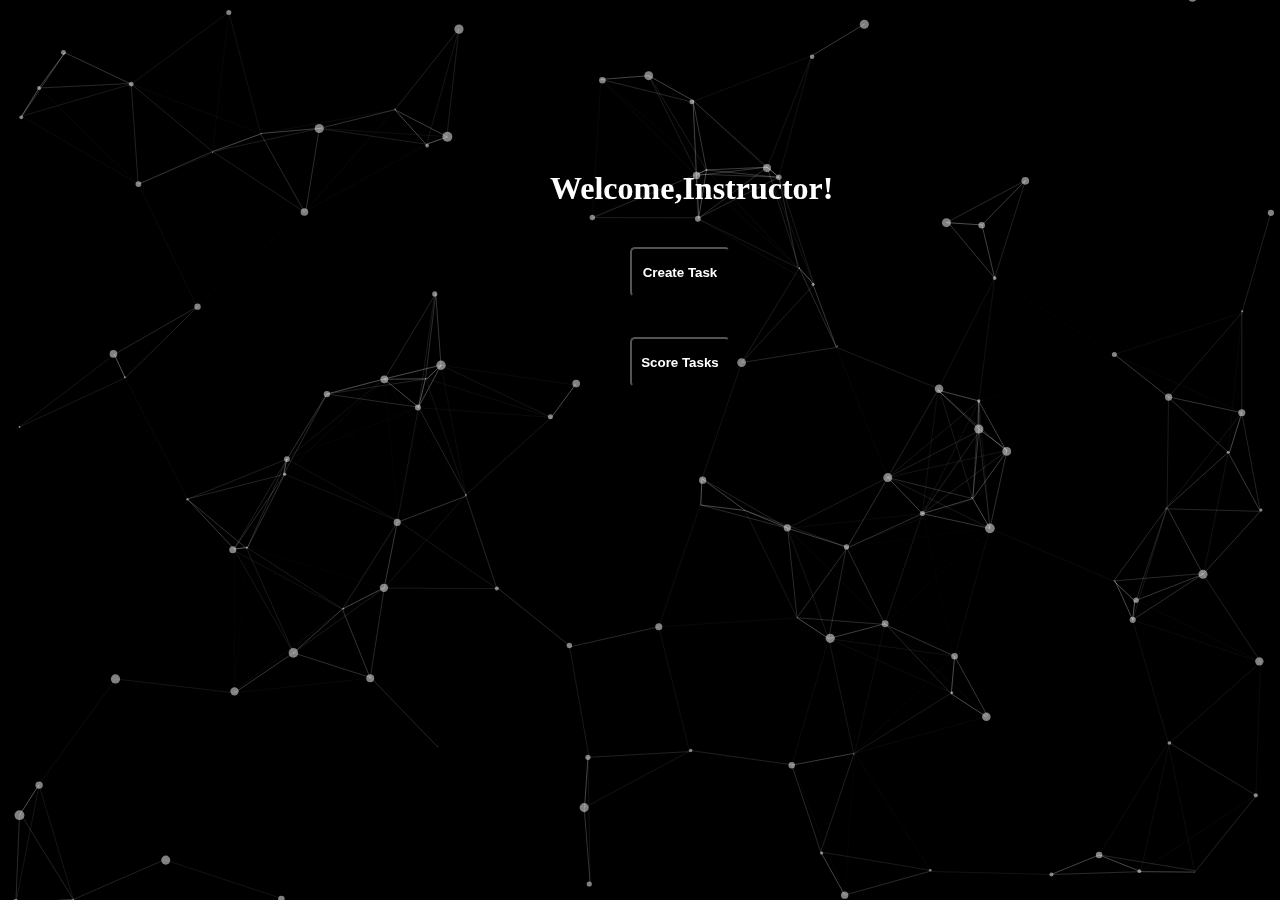
<file: index.html>
<!DOCTYPE html>
<html lang="en">
<head>
    <meta charset="UTF-8">
    <meta name="viewport" content="width=device-width, initial-scale=1.0">
    <title>Tru Exam</title>
    <link rel="stylesheet" href="css/home.css">
    
</head>
<body>
    <div class="area">
        <div class="task">
        <div id="welcome"><h1>Welcome,Instructor!</h1></div>
        <div id="create"><button><a href="create.html">Create Task</a></button></div>
        <div id="score"><button><a href="score.html">Score Tasks</a></button></div>
    </div></div>
        <div id="particles-js"></div>
    <script type="text/javascript" src="js/particles.js"></script>
    <script type="text/javascript" src="js/particleapp.js"></script>
    

</body>
</html>
</file>
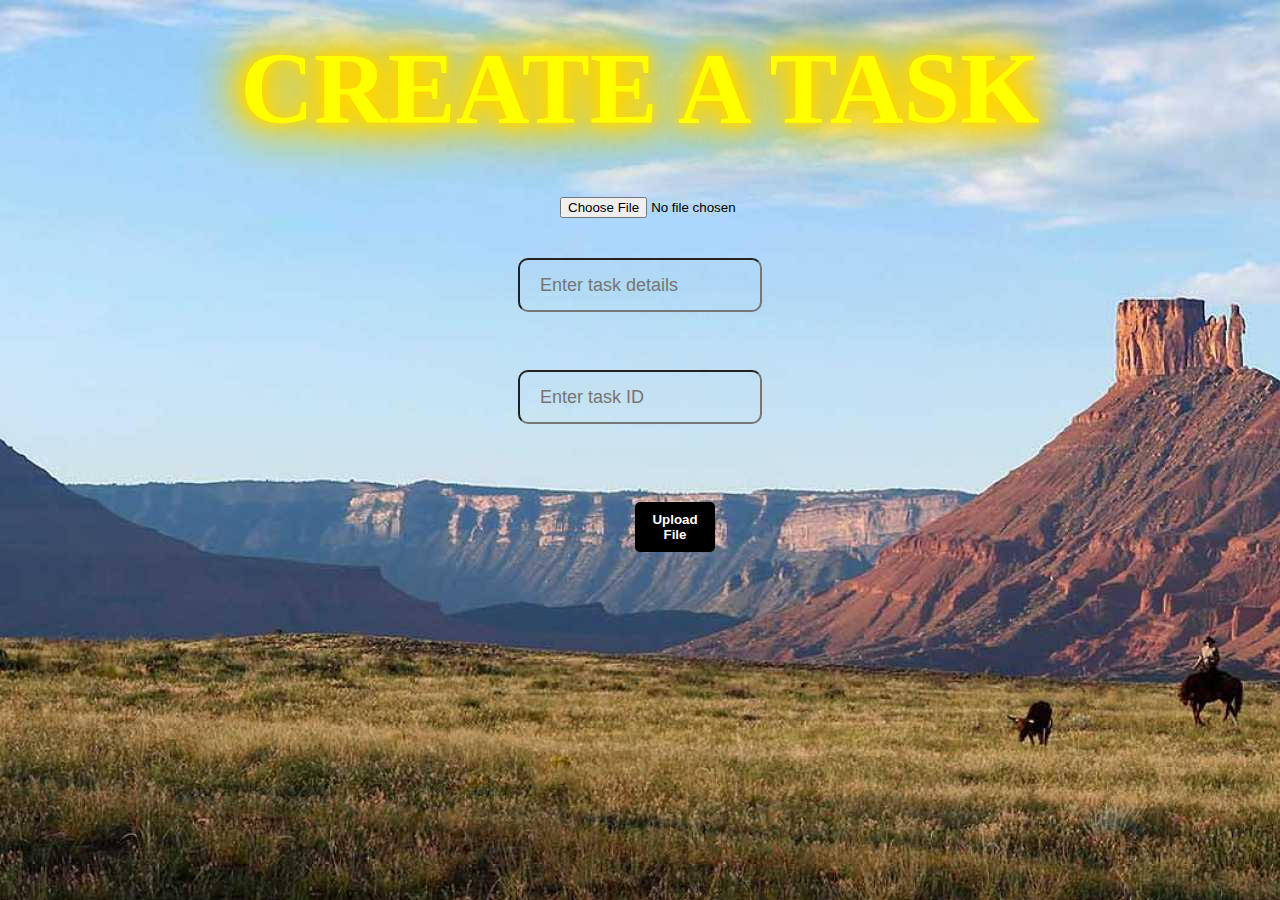
<file: create.html>
<!DOCTYPE html>
<html lang="en">
<head>
    <meta charset="UTF-8">
    <meta name="viewport" content="width=device-width, initial-scale=1.0">
    <title>Create Task</title>
    <link rel="stylesheet" href="css/create.css">
   
</head>
<body>
    
    <center><h1>CREATE A TASK</h1></center>
    <form class="form" id="myForm">
        <input type="file" id="inpFile">
        
        
        
        <input type="text" id="details" placeholder="Enter task details"><br>
        <input type="number" id="id" placeholder="Enter task ID"><br>
        </form>
        <button type="submit" id="submit">Upload File</button><br>
    
    

<script>
    document.querySelector("#inpFile").addEventListener("change",function(){
        const reader = new FileReader();

        reader.addEventListener("load", () =>{
            localStorage.setItem("task-image",reader.result);
        });
        reader.readAsDataURL(this.files[0]);
    });

    
    
        
       
</script>

</body>
</html>
</file>
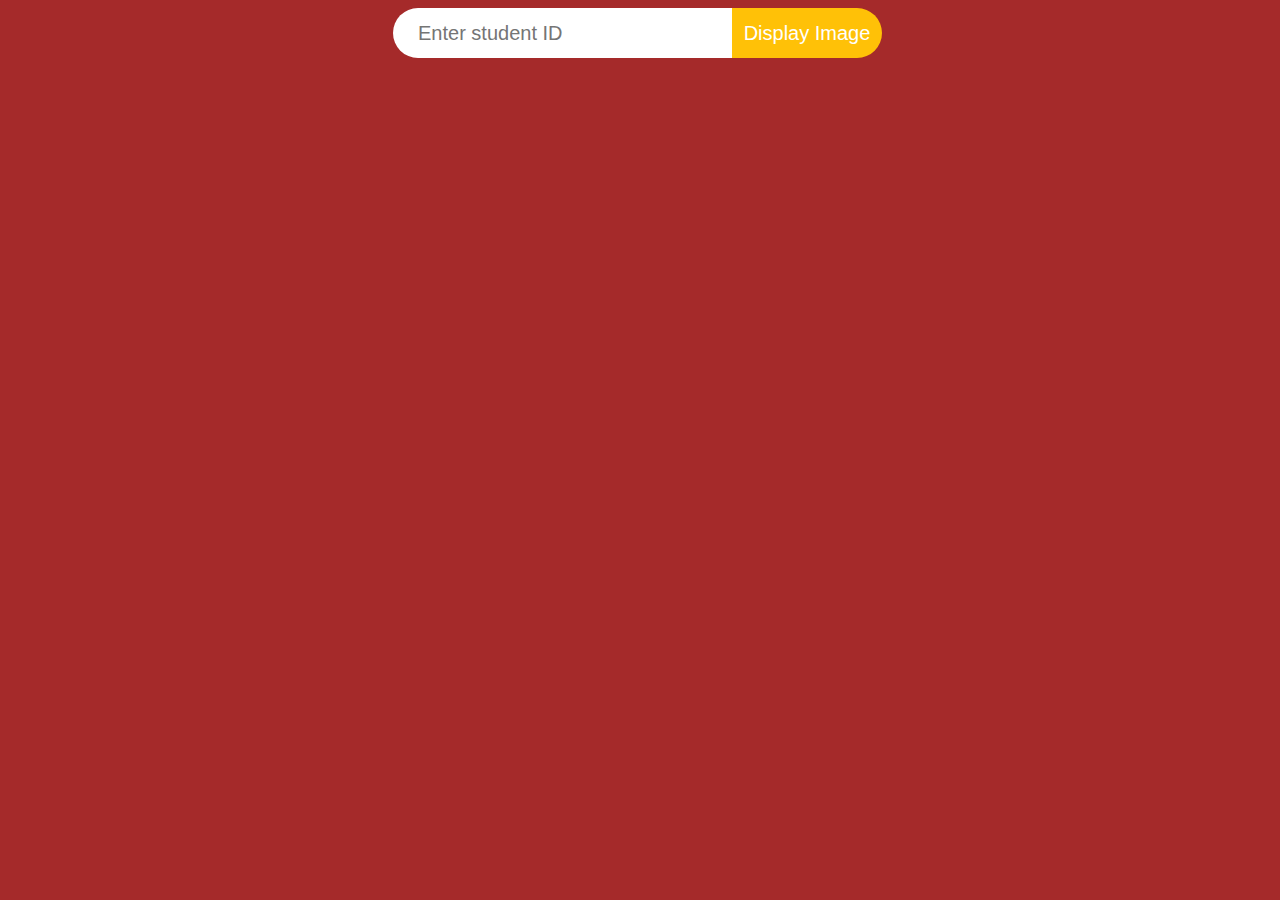
<file: score.html>
<!DOCTYPE html>
<html lang="en">
<head>
    <meta charset="UTF-8">
    <meta name="viewport" content="width=device-width, initial-scale=1.0">
    <title>Score Images</title>
    <link rel="stylesheet" href="css/score.css">
</head>
<body>
    <center>
    <input id="url" type="text" placeholder="Enter student ID"/>
    <button id="button">Display Image</button>
    </center>
</body>
    <script>
        var button = document.getElementById('button')
        
        button.addEventListener('click',function(event){
            var imageurl = document.getElementById('url').value 
            var img = document.createElement('img')

            var input = document.createElement('input')
            input.placeholder = "Enter Marks"
            input.className = "marks"
            input.id = "marks"
            
            img.src = imageurl + ".jpg"
            img.className="image"
            img.id="image"

            var button = document.createElement('button')
            button.textContent="Download Image"
            button.className="download"

            var button1 = document.createElement('button')
            button1.textContent="Add marks"
            button1.className="add"
            button1.id="add"
            
            
            button.addEventListener('click',function(event){
                FileSaver.saveAs(img.getAttribute('src'), "image.jpg");
            })
           
            
            document.body.appendChild(img)
            document.body.appendChild(input)
            document.body.appendChild(button1)
            document.body.appendChild(button)
        })
    let student = [];

    const addMarks = (ev)=>{
        ev.preventDefault();
        let student = {
            id: document.getElementById('url').value,
            marks: document.getElementById('marks').value
    }
    student.push(student);
    document.forms[0].reset();

    console.warn('added',{student});
    
    }
    window.onload=function(){
    document.addEventListener('DOMContentLoaded',()=>{
        document.getElementById('add').addEventListener('click',addMarks);
    });
    }
    </script>
    <script src="js/FileSaver.min.js"></script>
    <script src="js/FileSaver.js"></script>
</html>
</file>
<file: css/home.css>
body{
    margin: 0;
    padding: 0;
    height: 100vh;
    background-size: cover;
}
#particles-js{
    height:100%;
    background:black;
    margin:0;
    padding:0;
    background-size: cover;
    background-repeat: no-repeat;
}
#welcome{
    color:white;
    background: transparent;
    display: block;
    margin: 170px auto auto 550px;
    width: 400px;
  }
#create button{
    display: block;
    margin: 40px auto auto 630px;
    width:100px;
    height: 50px;
    border-radius: 5px;
    border:100;
    background-color: rgba(0, 0, 0, 0.664);
    cursor: pointer;
    font-weight: bolder;
    color: #ffff;
    outline: none;
    
}
#score button{
    height: 50px;
    display: block;
    margin: 40px auto auto 630px;
    border-radius: 5px;
    border: 100;
    background-color:rgba(0, 0, 0, 0.664);
    cursor: pointer;
    font-weight: bolder;
    color: #ffff;
    width:100px;
    outline: none;

}
a{
    color: white;
    text-decoration:none;
}
.area{
    position: absolute;
}
</file>
<file: css/create.css>
body{
    margin: 0;
    padding: 0;
    background-color: blue;
    background-size: cover;
    background: url('bg.jpg');
    
}
h1{
    display: block;
    color:yellow;
    font-size: 102px;
    font-weight: 900;
    margin: 30px 0px;
    text-shadow: 0px 0px 10px gold,
    0px 0px 20px gold,
    0px 0px 30px gold,
    0px 0px 40px gold,
    0px 0px 50px gold,
    0px 0px 60px gold,
    0px 0px 70px gold;
}
.form #inpFile{
    background:transparent;
    margin:20px auto 20px 170px;
    
}
#submit{
    background-color: black;
    height: 50px;
    width: 80px;
    border-radius: 5px;
    border: 0;
    outline: none;
    cursor: pointer;
    font-weight: bolder;
    color: #ffff;
    margin:20px auto auto 635px;
}
.form{
    margin:20px auto;
    width: 500px;
}
.form #details{
    background:transparent;
    border:5000;
    width: 200px;
    height:50px;
    padding:0 20px;
    display: block;
    margin:20px auto;
    font-size: 18px;
    border-radius: 10px;
    color:black;
}
.form #id{
    background:transparent;
    border:5000;
    width: 200px;
    height:50px;
    padding:0 20px;
    display: block;
    margin:20px auto;
    font-size: 18px;
    border-radius: 10px;
    color:black;
}
#imgPreview{
    width:500px;
    height:500px;
    display: block;
    margin:20px  auto 0 auto;
}
</file>
<file: css/score.css>
body{
    background-color: brown;
}
.image{
    width:500px;
    height:500px;
    display: block;
    margin:20px  auto 0 auto;
}
.download{
    display: block;
    margin:20px auto 0 auto;
    border-radius: 25px;
    border: none;
    outline: none;
    width: 100px;
    height: 50px;
}
.marks{
    display: block;
    margin:10px auto 0 auto;
    background: #fff;
    width: 340px;
    height: 50px;
    border: none;
    outline: none;
    padding:0 25px;
    border-radius: 25px;
}
.add{
    display: block;
    margin:20px auto 0 auto;
    background:#ffc107;
    width: 170px;
    height: 50px;
    border: none;
    outline: none;
    padding:0 25px;
    border-radius: 25px;
    color: white;
    font-size: 20px;
}
input{
    position: relative;
    display: inline-block;
    font-size: 20px;
    box-sizing: border-box;
    transition: .5s;
}
input[type="text"]{
    background: #fff;
    width: 340px;
    height: 50px;
    border: none;
    outline: none;
    padding:0 25px;
    border-radius: 25px 0 0 25px;
}
#button{
    position: relative;
    left:-5px;
    border-radius: 0 25px 25px 0;
    width: 150px;
    height: 50px;
    border:none;
    outline: none;
    cursor: pointer;
    background: #ffc107;
    color:#fff;
    font-size: 20px;
}
</file>
